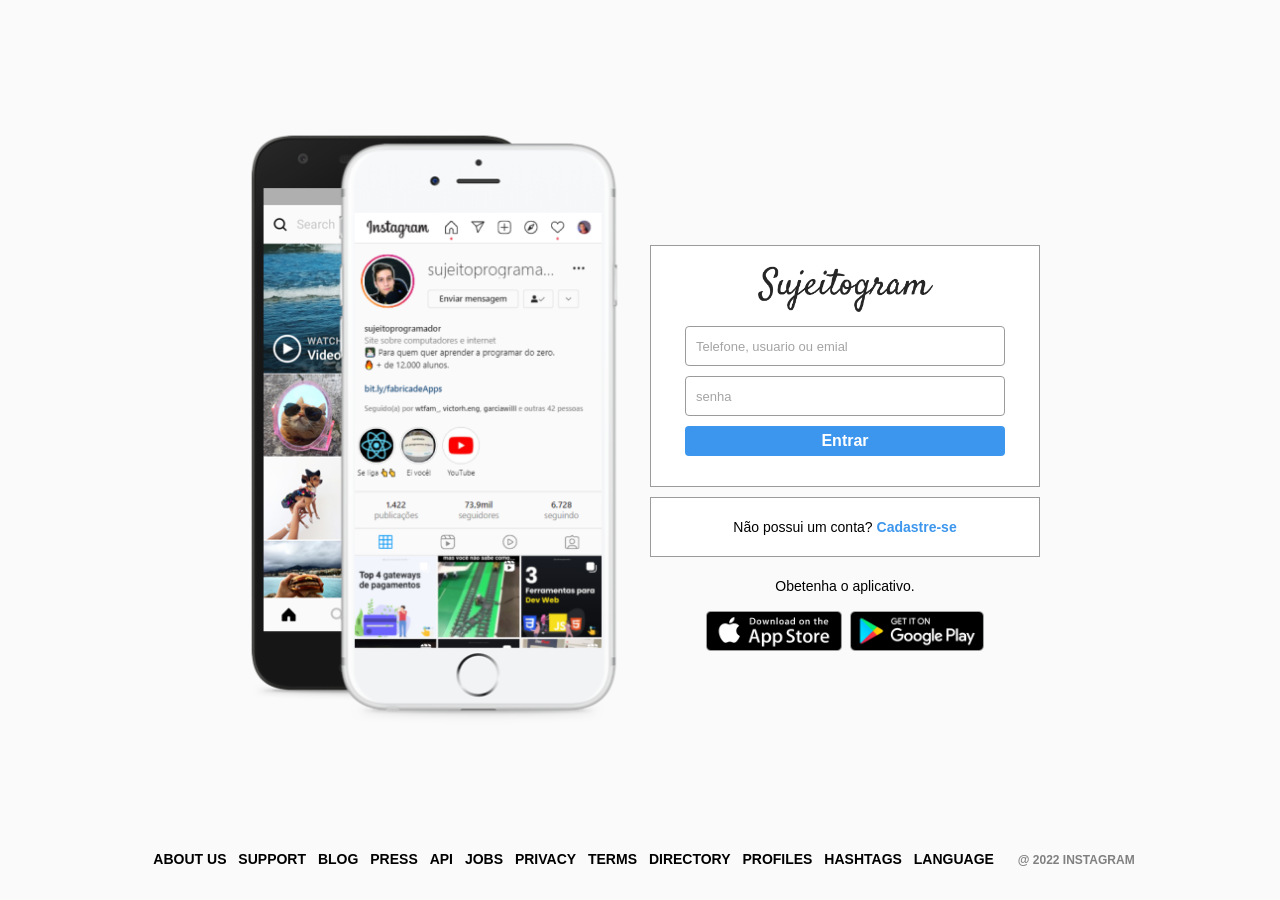
<file: Index.html>
<!DOCTYPE html>
<html lang="pt-br">

<head>
    <meta charset="UTF-8">
    <meta name="viewport" content="width=device-width, initial-scale=1.0">



    <title>Document</title>
    <link rel="stylesheet" href="style.css">
</head>

<body>
    <!--AREA DO CONTEUDO-->

    <div id="wrapper">

        <!--AREA ESQUERDA-->

        <div id="contaneir">
            <div class=" column left">
                <div class="main"></div>
            </div>

            <!--AREA DIREITA-->

            <div class="column rigth">
                <div class="login-panel">
                    <div class="logo">
                        <img class="logo-img" src="assets/logo.png" alt="Logo do Sujeitogram">
                    </div>
                    <form>
                        <input placeholder="Telefone, usuario ou emial" type="text" name="username" />
                        <input placeholder="senha" type="password" name="password" />

                        <input type="submit" value="Entrar" />
                    </form>
                </div>

                <div class="infobox">
                    <p>Não possui um conta? <a href="Signup.html">Cadastre-se</a> </p>
                </div>
                <div class="get-app-panel">
                    Obetenha o aplicativo.
                    <div class="app-buttons">
                        <a href="#">
                            <img src="assets/appstore.png" alt="Baixe na AppStore">
                        </a>

                        <a href="#">
                            <img src="assets/googleplay.png" alt="Baixe no Googleplay">
                        </a>

                    </div>
                </div>

            </div>
            <!--FIM AREA DIREITA-->

        </div>
        <!--FIM DO CONTEUDO-->

        <footer>
            <div class="footer-inner">
                <a href="#">About us </a>
                <a href="#">Support </a>
                <a href="#">Blog </a>
                <a href="#">Press</a>
                <a href="#">API</a>
                <a href="#">Jobs</a>
                <a href="#">Privacy</a>
                <a href="#">Terms</a>
                <a href="#">Directory</a>
                <a href="#">Profiles </a>
                <a href="#">hashtags</a>
                <a href="#">Language</a>
                <div class="text-small"> @ 2022 Instagram</div>

            </div>
        </footer>
    </div>


</body>

</html>
</file>
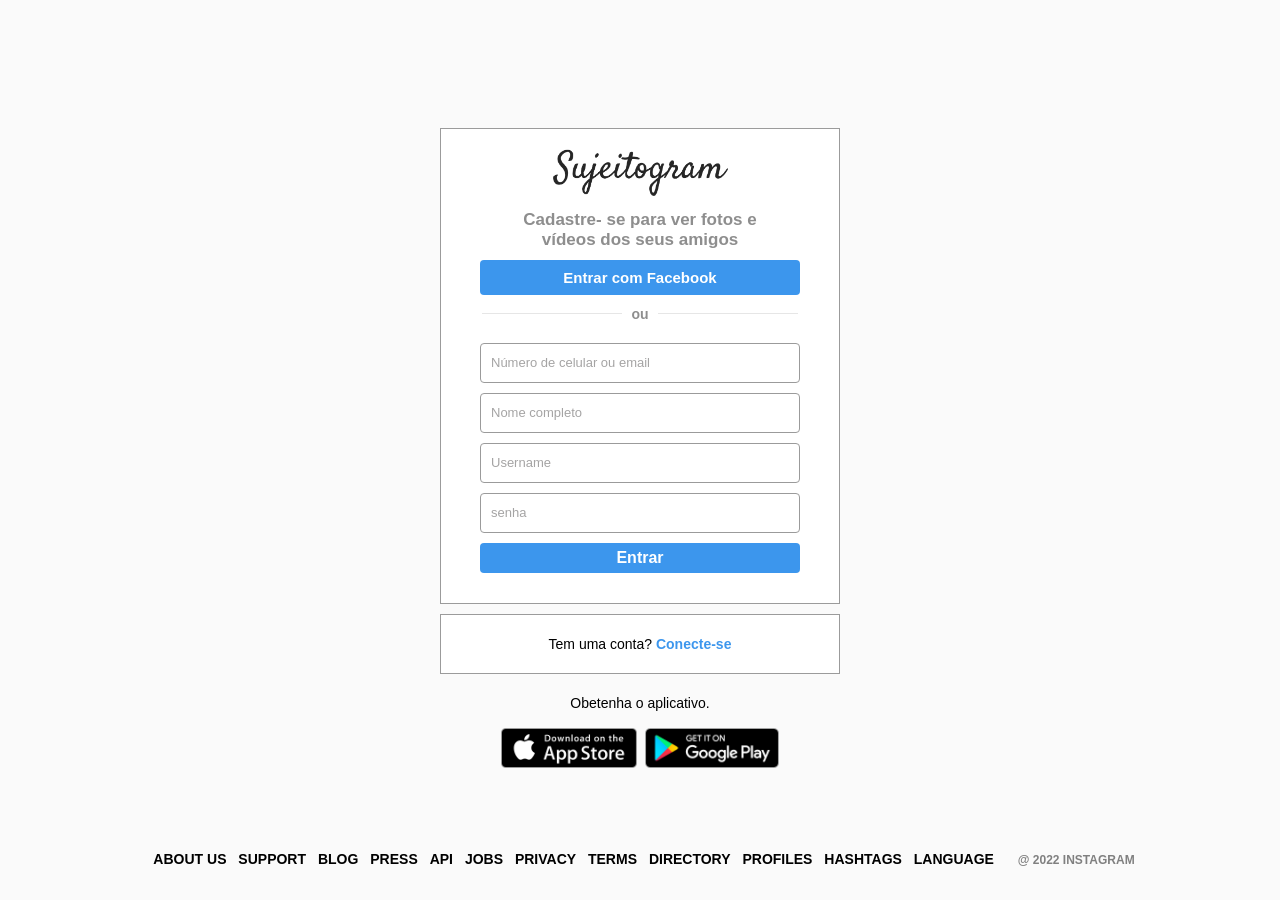
<file: Signup.html>
<!DOCTYPE html>
<html lang="pt-br">

<head>
    <meta charset="UTF-8">
    <meta name="viewport" content="width=device-width, initial-scale=1.0">



    <title>Faça seu cadastro - Sujeitogram</title>
    <link rel="stylesheet" href="style.css">
</head>

<body>
    <!--AREA DO CONTEUDO-->

    <div id="wrapper">

   
        <div id="contaneir-signup">
            

            <!--AREA DIREITA-->

            <div class="column rigth">
                <div class="login-panel">
                    <div class="logo">
                        <img class="logo-img" src="assets/logo.png" alt="Logo do Sujeitogram">
                    </div>
                    <div class="message">
                        <span>Cadastre- se para ver fotos e vídeos dos seus amigos</span>
                    </div>

                    <button class="cta-button" >
                     Entrar com Facebook

                    </button>

                    <div class="divisor-contaneir">
                        <div class="line"></div>
                        <div class="divisor-tag"> ou</div>
                        <div class="line"></div>
                    </div>

                    <form>
                        <input placeholder="Número de celular ou email" type="text" name="email" />
                        <input placeholder="Nome completo" type="text" name="name" />
                        <input placeholder="Username" type="text" name="name" />
                        <input placeholder="senha" type="password" name="password" />

                        <input type="submit" value="Entrar" />
                    </form>
                </div>

                <div class="infobox">
                    <p>Tem uma conta? <a href="Index.html">Conecte-se</a> </p>
                </div>
                <div class="get-app-panel">
                    Obetenha o aplicativo.
                    <div class="app-buttons">
                        <a href="#">
                            <img src="assets/appstore.png" alt="Baixe na AppStore">
                        </a>

                        <a href="#">
                            <img src="assets/googleplay.png" alt="Baixe no Googleplay">
                        </a>

                    </div>
                </div>

            </div>
            <!--FIM AREA DIREITA-->

        </div>
        <!--FIM DO CONTEUDO-->

        <footer>
            <div class="footer-inner">
                <a href="#">About us </a>
                <a href="#">Support </a>
                <a href="#">Blog </a>
                <a href="#">Press</a>
                <a href="#">API</a>
                <a href="#">Jobs</a>
                <a href="#">Privacy</a>
                <a href="#">Terms</a>
                <a href="#">Directory</a>
                <a href="#">Profiles </a>
                <a href="#">hashtags</a>
                <a href="#">Language</a>
                <div class="text-small"> @ 2022 Instagram</div>

            </div>
        </footer>
    </div>


</body>

</html>
</file>
<file: style.css>
/** RESET DA APLICAÇÃO **/
* {
    box-sizing: border-box;
    margin: 0;
    padding: 0;
    outline: 0;
}


a {
    text-decoration: none;
    color: var(--Color-button);
}

/** RESET DA APLICAÇÃO **/
/** VARIÁVEIS*/

:root{
    --bg:#FAFAFA;
    --Color-button: #3c96ed;
    --color-boder: rgb(155, 155, 155);
    --placeholder: rgb(165, 164, 164);
    --color-text:#000000;
    --divisor:#8e8e8e;
    --border-input: #747373;
    --line: #e6e6e6;
    --text-small:grey;
    --messaage:#8e8e8e;

}
/** VARIÁVEIS*/


body {
    background-color: #FAFAFA;
    width: 100%;
    height: 100%;
    margin: 0;
    padding: 0;
    font-family: Arial, Helvetica, sans-serif;
    font-size: 14px;
    line-height: 18px;
}

#wrapper {
    height: 100vh;
}

#contaneir {
    margin: 0 auto;
    min-height: 100%;
    width: 800px;
    display: flex;
    align-items: center;
}

.column {
    flex-grow: 1;
    width: 50%;
}

.left {
    background-image: url(assets/main-foto.png);
    background-size: 450px;
    background-repeat: no-repeat;
    background-position: center;
    height: 600px;
    margin-bottom: 50px;
    margin-right: 20px;
}

.right {
    padding-left: 20px;
}

.login-panel {
    background-color: #FFF;
    border: 1px solid rgb(155, 155, 155);
    text-align: center;
    padding: 20px 0;
}

.logo-img {

    width: 175px;
}

form {
    display: flex;
    flex-direction: column;
    align-items: center;
    justify-content: center;
}

input[type="password"],
input[type="text"] {
    background-color: #FFFFFF;
    border: 1px solid rgb(155, 155, 155);
    height: 40px;
    border-radius: 4px;
    margin-top: 10px;
    padding: 10px;
    font-size: 13px;
    width: 320px;
    color: #000000;

}

input[type="password"]::placeholder,
input[type="text"]::placeholder {
    color: rgb(165, 164, 164);
}

input[type="password"]:focus,
input[type="text"]:focus {
    border: 1px solid #747373;
}

input[type="submit"] {
    width: 320px;
    margin-top: 10px;
    height: 30px;
    border: 0;
    background-color:var(--Color-button);
    border-radius: 4px;
    color: #FFFFFF;
    font-size: 16px;
    font-weight: bold;
    margin-bottom: 10px;
    cursor: pointer;

}

.infobox {
    background-color: #FFFFFF;
    height: 60px;
    border: 1px solid rgb(155, 155, 155);
    margin: 10px auto 0;
    display: flex;
    align-items: center;
    justify-content: center;
}

.infobox p a {
    font-weight: bold;
    user-select: none;
}

.get-app-panel {
    margin-top: 20px;
    text-align: center;
}

.app-buttons {
    margin-top: 16px;

}

.app-buttons img {
    height: 40px;
    padding: 0 2px;
}

footer {
    text-align: center;
    height: 50px;
    margin-top: -50px;
     

}

footer a{
    color: #000;
    text-transform: uppercase;
    font-weight: bold;
    padding-left: 8px;
}
 
.text-small{
    font-size: 12px;
    font-weight: bold;
    color: grey;
    text-transform: uppercase;
    display:inline-block;
    padding-left: 20px;

}
/*--------------------------------------------------------------------------------------------------------------------------------------------------------------------*/
/*PAGINA SIGNUP*/
#contaneir-signup{
    margin: 0 auto;
    min-height: 100%;
    max-width: 400px;
    display: flex;
    align-items: center;
}

.message{
    margin: 10px 70px;

}

.message span{
    text-align: center;
    font-size: 17px;
    font-weight: bold;
    line-height: 20px;
    color: #8e8e8e;
}

.cta-button{
    width: 320px;
    max-width: 10px 0;
    height: 35px;
    background-color:var(--Color-button);

    color: #FFFFFF;
    border: 0;
    border-radius: 4px;
    font-size: 15px;
    cursor: pointer;
    font-weight: bold;
}

.divisor-contaneir{
    display: flex;
    justify-content: center;
    align-items: center;
    margin: 10px 0;
    
}

.line{
    height: 1px;
    background-color: #e6e6e6;
    width: 35%;
  
}

.divisor-tag{
    font-weight: bold;
    margin: 0 2.5%;
    color: #8e8e8e;
    user-select: none;
}

/* FIM PAGINA SIGNUP*/

/* ----------------------------------------------------------------------------------------------------------------------------------------------------------------------------------------*/

/* RESPONSIVIDADE*/

@media(max-width:850px ){
    .left{
        display: none;
    }

#contaneir{
    width: 70%;

}

.right{
    padding-left: 0;


}

}

@media(max-width:560px ){
    
#contaneir{
    width: 90%;
}
 #contanier-signup{
    width: 90%;
 }   

 input[type="password"], input[type="text"], input[type="submit"]{
    width: 85%;
 }
 .cta-button{
    width: 85%;
 }

 .message{
    margin: 10px 25px;
 }
}
</file>
